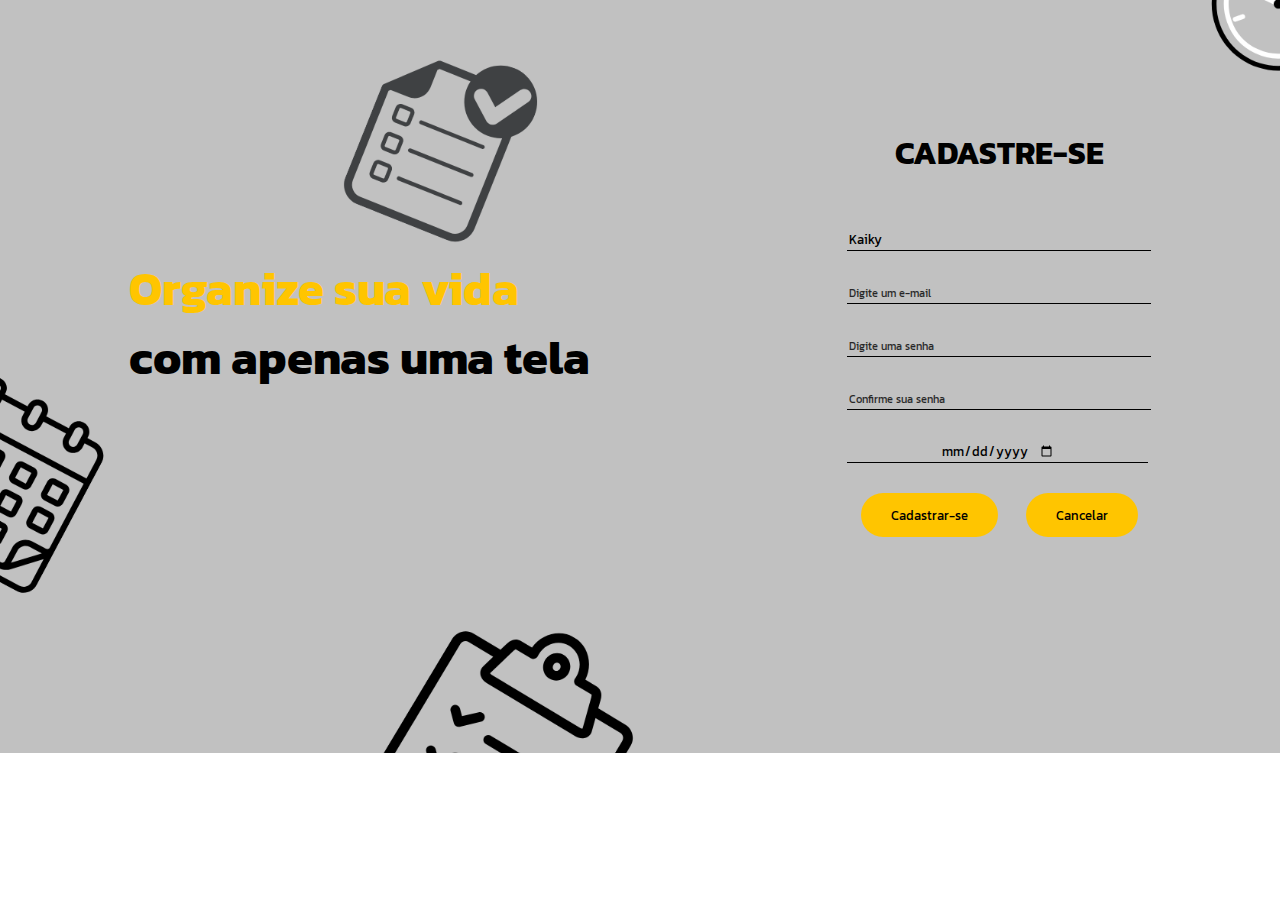
<file: cadastro.html>
<!DOCTYPE html>
<html lang="pt-br">

<head>
    <meta charset="UTF-8">
    <meta http-equiv="X-UA-Compatible" content="IE=edge">
    <meta name="viewport" content="width=device-width, initial-scale=1.0">
    <link rel="stylesheet" href="css/cadastro.css">
    <link rel="shortcut icon" href="images/logoestrela.png" type="image/x-icon">
    <title>Cadastro</title>
</head>

<body>
    <section id="fundo">
        <div class="geral">
            <h1 class="msg">
                <div class="amarelo">Organize sua vida</div>com apenas uma tela
            </h1>
            <div class="login">
                <div class="titulo">
                    <h1>CADASTRE-SE</h1>
                </div>

                <form id="right-login" name="formulario_cadastro" action="">
                    <div class="textos">
                        <input type="text" name="Nome" id="nome_usuario" placeholder="Digite seu nome de usuário"
                            value='Kaiky' required data-min-length="3" data-max-length="30" data-required
                            data-only-letters>
                    </div>
                    <div class="textos">
                        <input type="email" name="Email" id="email_usuario" placeholder="Digite um e-mail"
                            data-email-validate required data-mix-length="11" data-max-length="50">
                    </div>
                    <div class="textos">
                        <input type="password" name="Senha" id="senha_usuario" placeholder="Digite uma senha"
                            data-min-length="6" data-max-length="15" data-password-validate required>
                    </div>
                    <div class="textos">
                        <input type="password" name="Confirme" id="confirma_senha" placeholder="Confirme sua senha"
                            required data-equal="Senha">
                    </div>
                    <div class="textos">
                        <input type="date" name="nasc" id="data_nasc" placeholder="Data de nascimento" data-valida-nasc
                            required>
                    </div>
                    <div class="botoes">
                        <div class="botao_confirmar">
                            <input id="btn-submit" type="submit" name="submit" value="Cadastrar-se">
                        </div>
                        <div class="botao_confirmar">
                            <input id="btn-cancel" type="button" name="botao" value="Cancelar" onclick="limpaForm()" ;>
                        </div>
                    </div>
                </form>
            </div>
        </div>
    </section>

    <script src="js/validacao.js"></script>
</body>
<p class="error-validation template"></p>

</html>
</file>
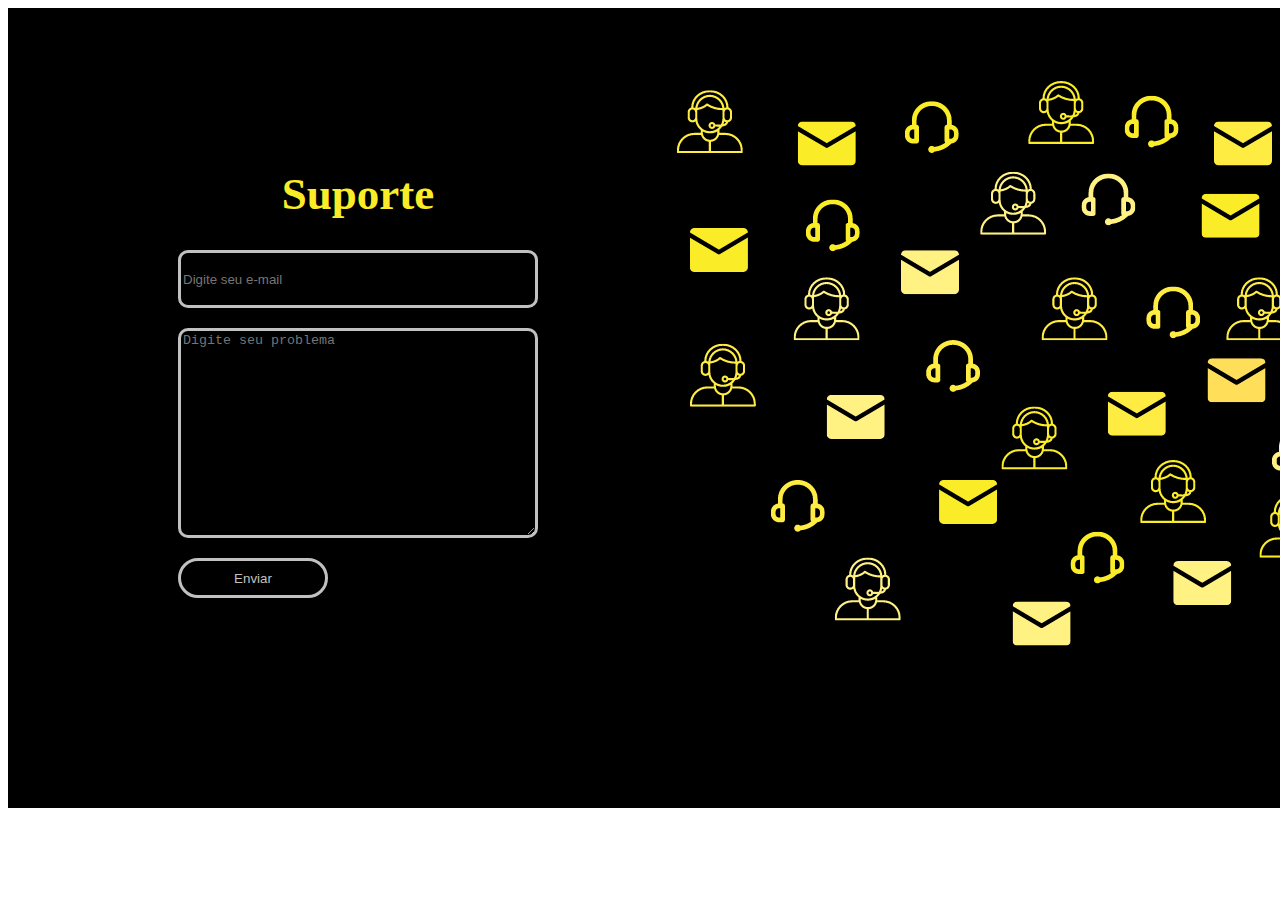
<file: gabriel.html>
<!DOCTYPE html>
<html lang="pt-br">

<head>
    <meta charset="UTF-8">
    <meta http-equiv="X-UA-Compatible" content="IE=edge">
    <meta name="viewport" content="width=device-width, initial-scale=1.0">
    <title>Starefinha</title>
    <link rel="stylesheet" href="css/gabriel.css">
</head>

<body>

    <!--Inicio Aba: suporte-->

    <section id="suporte">
        <div class="Suporte"> <!--Div pai-->

            <div class="reclamaçoes"> <!--Div para o formulario-->
                <h1 id="titulo_suporte">Suporte</h1>  <!--Titulo-->
                <input type="email" name="email" class="btn-todos e-mail" placeholder="Digite seu e-mail"> <!--Caixinha para colocar email-->
                <textarea name="mensagem" class="btn-todos mensagem" cols="30" rows="5" 
                    placeholder="Digite seu problema"></textarea> <!--Caixa para digitar sua mensagem-->
                <input type="button" value="Enviar" class="btn-todos botão"> <!--Botão de enviar-->
            </div>

        </div>
    </section>

    <!--Fim Aba: suporte-->

  

</body>

</html>
</file>
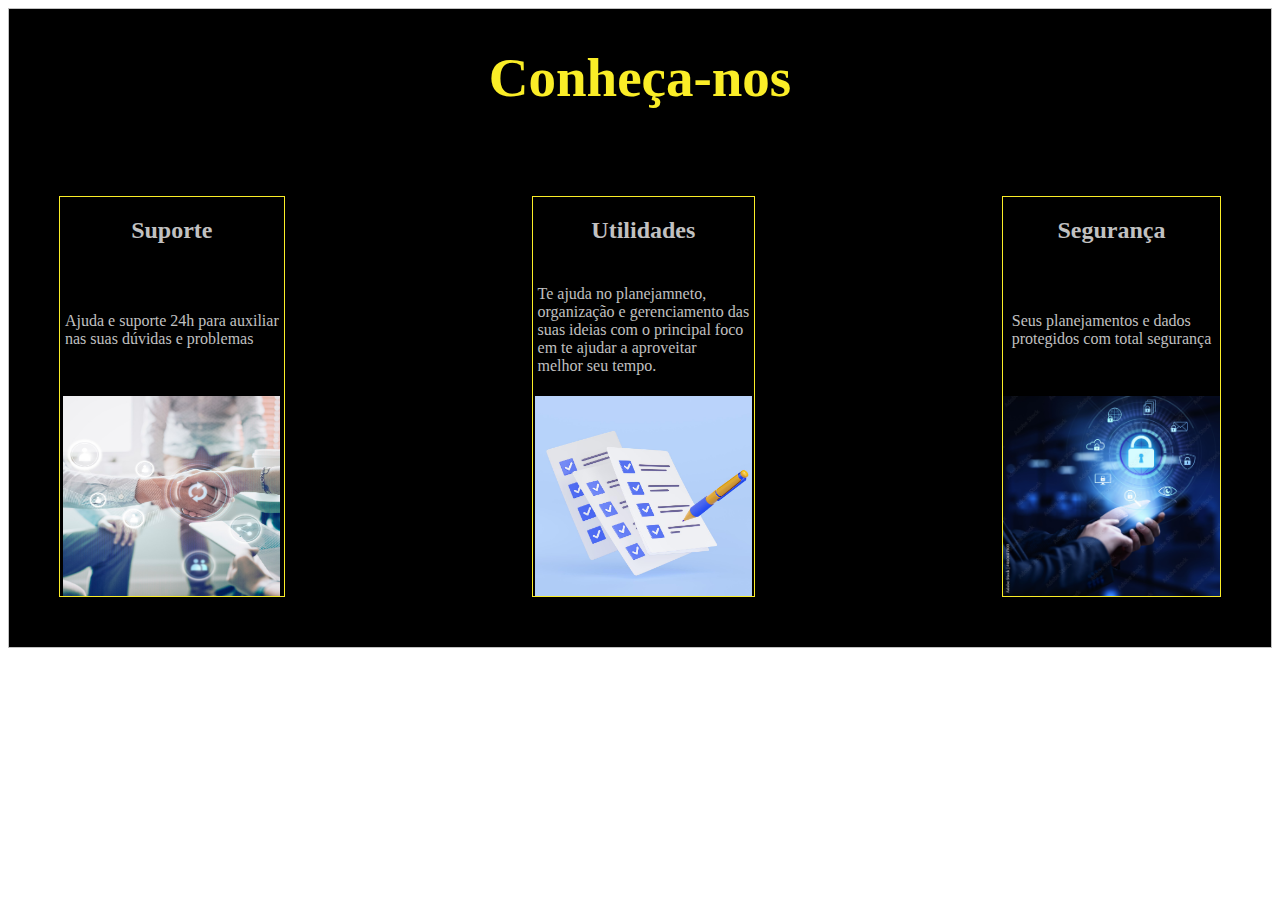
<file: kaiky.html>
<!DOCTYPE html>
<html lang="pt-br">
<head>
    <meta charset="UTF-8">
    <meta http-equiv="X-UA-Compatible" content="IE=edge">
    <meta name="viewport" content="width=device-width, initial-scale=1.0">
    <link rel="stylesheet" href="css/kaiky.css">
    <title>Document</title>
</head>
<body>
    <section id="conhecer">
        <h1>Conheça-nos</h1>
        <div class="conhecer-grid">
            <div class="conhecer-cards">
                <h2>Suporte</h2>
                <p class="explicação">Ajuda e suporte 24h para auxiliar <br> nas suas dúvidas e problemas</p>
                <img class="img-conhecer" src="images/Suporte.png" alt="">
            </div>
    
            <div class="conhecer-cards">
                <h2>Utilidades</h2>
                <p class="explicação">Te ajuda no planejamneto, <br>organização e gerenciamento das <br>suas ideias com o principal foco <br> em te ajudar a aproveitar <br> melhor seu tempo. </p>
                <img class="img-conhecer" src="images/Utilidade.png" alt="">
            </div>
    
            <div class="conhecer-cards">
                <h2>Segurança</h2>
                <p class="explicação">Seus planejamentos e dados <br>protegidos com total segurança</p>
                <img class="img-conhecer" src="images/Segurança.jpeg" alt="">
            </div>
    
          
        </div>
    </section>
    
</body>
</html>
</file>
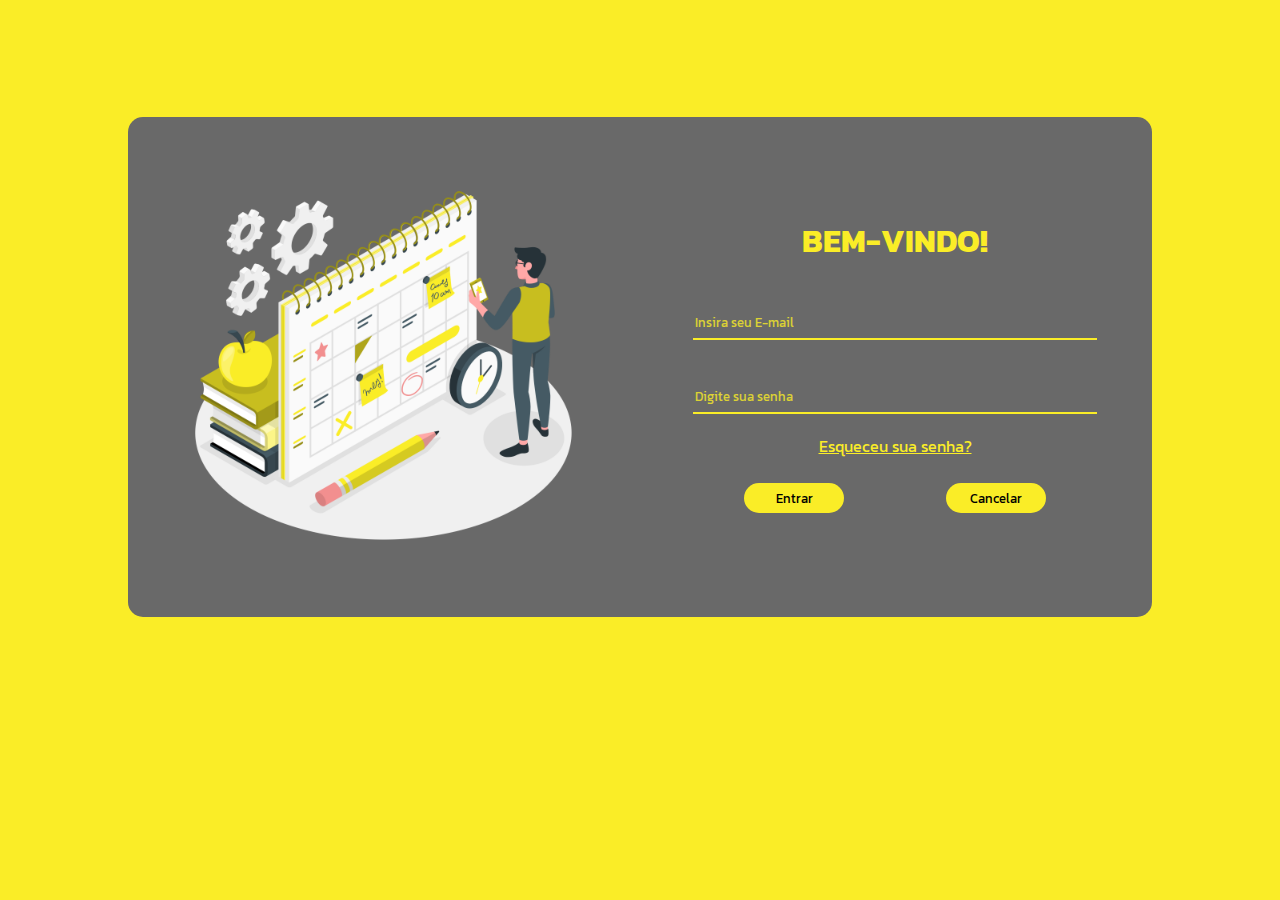
<file: login.html>
<!DOCTYPE html>
<html lang="pt-br">

<head>
    <meta charset="UTF-8">
    <meta http-equiv="X-UA-Compatible" content="IE=edge">
    <meta name="viewport" content="width=device-width, initial-scale=1.0">
    <link rel="stylesheet" href="css/login.css">
    <link rel="shortcut icon" href="images/logoestrela.png" type="image/x-icon">
    <title>Login</title>
</head>

<body>

    <div class="geral">
        <div class="fundo-secundario">
            <div class="img-login">
                <img src="images/img-login.png" alt="">
            </div>
            <form id="register-login" name="formulario_login" action="">
                <div class="bem_vindo">
                    <h1>BEM-VINDO!</h1>
                </div>
                <div class="login-area">
                    <div class="dados">
                        <input type="email" name="EMAIL" id="email" placeholder="Insira seu E-mail" data-required
                            data-email-validate data-min-leight="11" data-max-leight="50">
                    </div>
                    <div class="dados">
                        <input type="password" name="Senha" id="password" placeholder="Digite sua senha" data-required
                            data-password-validate data-min-leight="6" data-max-leigth="15">
                    </div>

                </div>
                <a href="#">Esqueceu sua senha?</a>
                <div class="botoes">
                    <div class="btn">
                        <input id="btn-entrar" type="submit" name="submit" value="Entrar">
                    </div>
                    <div class="btn">
                        <input id="btn-entrar" type="button" name="botao" value="Cancelar" onclick="limpaForm()" ;>
                    </div>
                </div>
            </form>
        </div>
    </div>
    <script src="js/login.js"></script>

</body>
<p class="error-validation template"></p>

</html>
</file>
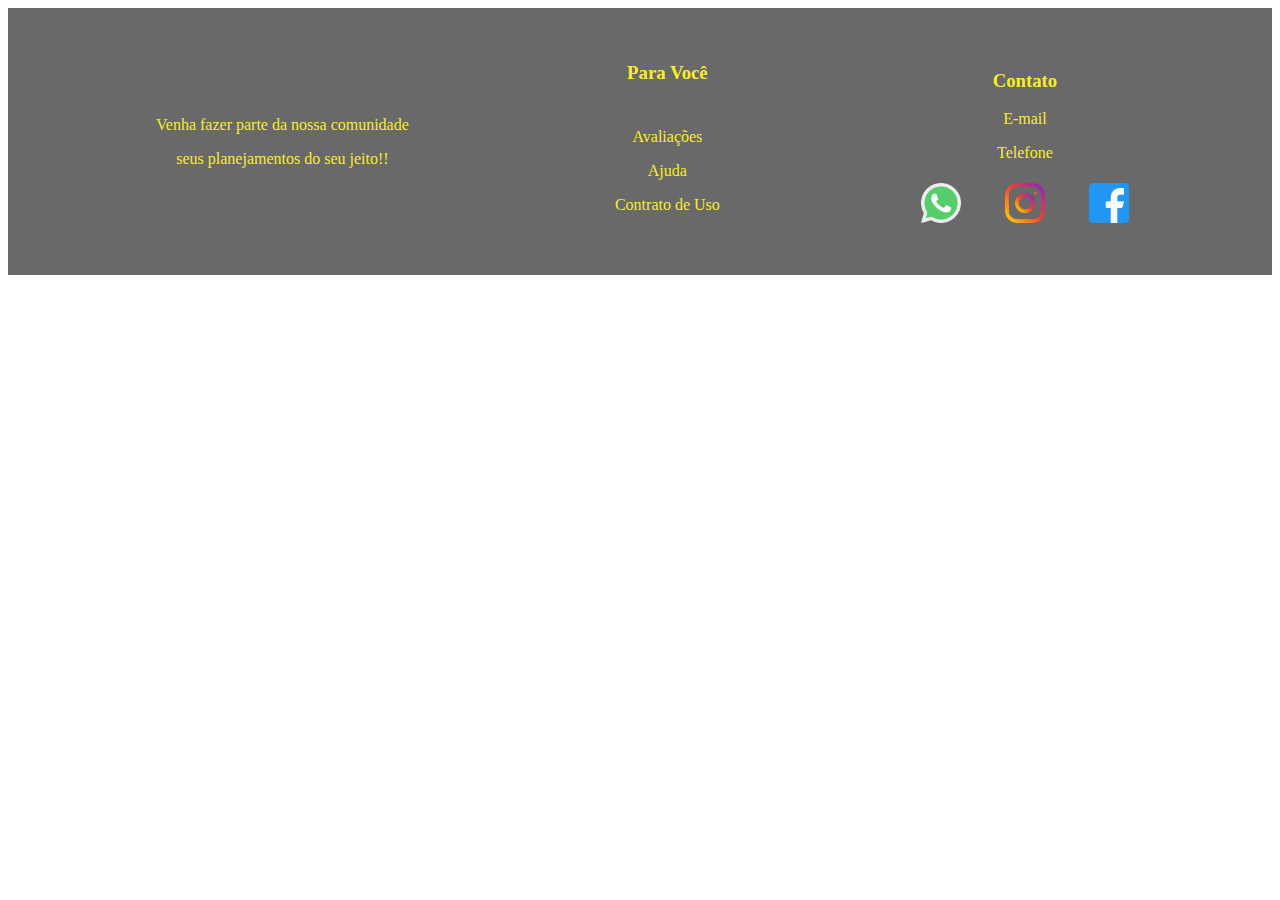
<file: thaina.html>
<!DOCTYPE html>
<html lang="pt-br">


<head>
    <meta charset="UTF-8">
    <meta http-equiv="X-UA-Compatible" content="IE=edge">
    <meta name="viewport" content="width=device-width, initial-scale=1.0">
    <link rel="stylesheet" href="css/thaina.css">
    <title>Starefinha</title>
</head>

<body>
  
    <!--Início Aba: rodapé-->
    <footer class="rodape-3"> 
        <div class="rodape">
            <div class="rodape-5">
                <p>Venha fazer parte da nossa comunidade</p> <!--Primeiro parágrafo -->
                <p>seus planejamentos do seu jeito!!</p> <!--Segundo parágrafo-->
            </div> 
            


            <div class="rodape-4">
                <div class="para você">
                    <h3>Para Você</h3> <!--Título da div Para você-->
                </div>

                <div class="rodape-1">
                    <p>Avaliações</p> <!--Primeiro parágrafo Para você-->
                    <p>Ajuda</p> <!--Segundo parágrafo Para você-->
                    <P>Contrato de Uso</P> <!--Terceiro parágrafo Para você-->
                </div>
            </div>

            <div class="contato">
                <h3>Contato</h3> <!--Título da div Contato-->
                <p>E-mail</p> <!--Primeiro parágrafo Contato-->
                <p>Telefone</p> <!--Segundo parágrafo Contato-->

                <div class="rodape-2">
                    <a href="https://www.whatsapp.com/?lang=pt_br"> <!--Link para acesso ao Whatsapp-->
                        <img src="images/whatsapp (1).png" alt="whatsapp"> <!--imagem do Whatsapp-->
                    </a>

                    <a href="https://www.instagram.com" target="_blank"> <!--Link para acesso ao Instagram-->
                        <img src="images/instagram.png" alt="instagram"> <!--Imagem do Instagram-->
                    </a>

                    <a href="https://pt-br.facebook.com" target="_blank"> <!--Link para acesso ao Facebook-->
                        <img src="images/facebook.png" alt="facebook"> <!--Imagem do Facebook-->
                    </a>
                </div>
            </div>


        </div>
    </footer>
    <!--Fim Aba: rodapé-->


</body>

</html>
</file>
<file: css/cadastro.css>
@import url('https://fonts.googleapis.com/css2?family=Kanit:wght@200&display=swap');


* {
    font-family: 'kanit', sans-serif;
}

body {
    margin: 0;
}

#fundo {
    background-image: url(fundo-login.png);
    background-size: 1467px;
    height: 753px;
}

.amarelo {
    color: rgb(255, 197, 0);
}

.geral {
    display: flex;
    height: 645px;
    justify-content: space-around;
    align-items: center;
}

.geral .msg {
    font-size: 35pt;
    color: #000000;
}

.login,
.btn-cadastro {
    display: flex;
    flex-direction: column;
    align-items: center;
}

.login {
    display: flex;
    justify-content: space-around;
}

#right-login input {
    display: flex;
    justify-content: center;
}

.textos input {
    display: block;
    width: 300px;
    margin: 30px 0;
    background: transparent;
    border: 0;
    border-bottom: 1px solid #000000;

}

.titulo {
    color: #000000;
    font-weight: 30pt;
}

.textos input::placeholder {
    color: #000000;
    font-size: 8pt;
    opacity: 0.8;
}

.textos input:focus {
    outline: 0;
    color: #000000;
}

.btn-cadastro,
#btn-submit,
#btn-cancel {
    cursor: pointer;
    border-radius: 30px;
    border: 0;
    padding: 12px 30px;
    background-color: rgb(255, 197, 0);
}

.btn-cadastro:hover,
#btn-submit:hover,
#btn-cancel:hover {
    color: rgb(255, 197, 0);
    background-color: #000000;
}

.botoes {
    display: flex;
    justify-content: space-around;
}

.error-validation {
    font-size: 15px;
    font-weight: bold;
    display: flex;
    text-align: center;
    color: #b51919;
}
</file>
<file: css/gabriel.css>
/*Inicio CSS da abba suporte*/


/*Inicio divs*/
#suporte{
    background-image: url(./Design\ sem\ nome\ \(4\).png); /*imagem de fundo*/
    width: 1400px; /*ajustar tamanho*/
    height: 700px; /*ajustar largura*/
    padding: 50px; /*centralizar a section*/
}
    
.reclamaçoes{
    width: 400px; /*ajustar tamanho*/
    height: 400px; /*ajustar largura*/
    margin-right: 900px; /*ajustar a margem para direita*/
    margin-top:80px ;  /*ajustar margem no topo*/
    text-align: center; /*centralisar o texto*/
}

.Suporte{
    display: flex; /*alinha os itens da div*/
    justify-content:flex-end; /*direção onde ficarão os itens*/
}
.reclamaçoes #titulo_suporte{
    color: #FAED27; /*cor da fonte*/
    font-size: 45px; /*tamanho da fonte*/
}
/*fim divs*/

/*inicio botões*/
.btn-todos{
    display: flex; /*alinha os botões*/
    flex-direction: column; /*deixa eles em forma de coluna*/
    margin: 20px; /*tamanho da margem*/
    border: 3px solid #c1c1c1; /*tamanho e cor da borda*/
    background-color: black; /*cor de fundo*/
}
.e-mail{
    width: 350px ; /*tamanho do botão*/
    height:50px ;  /*largura do botão*/
    border-radius: 10px; /*tira a ponta das bordas*/
    
}
.mensagem{
    width:350px ; /*tamanho do botão*/
    height:200px ; /*largura do botão*/
    border-radius: 10px;  /*tira a ponta das bordas*/
    
}
.botão{
    width:150px ; /*tamanho do botão*/
    height:40px ; /*largura do botão*/
   justify-content: center; /*direção onde ficarão os itens*/
   align-items: center; /*alinha os itens no centro*/
   border-radius: 50px; /*tira a ponta das bordas*/
   color: #c1c1c1; /*cor da fonte*/
}
/*fim botões*/
</file>
<file: css/kaiky.css>
.conhecer-grid h2{
    display: flex;
    justify-content: center;
    color: #c1c1c1;
}

#conhecer{
    border: 1px solid #c1c1c1;
    background-color: black;
   
}

.conhecer-cards{
    display: flex;
    flex-direction: column;
    justify-content: space-between;
    align-items: center;
    margin-bottom: 100px;
    margin: 50px;
    border: 1px solid #faed27;
   
    
}

.conhecer-grid{
    display: flex;
    justify-content: space-between;
}

.img-conhecer{
    width: 217px;
    height: 200px;
   
}

#conhecer h1{
    display: flex;
    justify-content: center;
    color: #faed27;
    font-size: 55px;
} 

.explicação{
    color: #c1c1c1;
    padding: 5px;
}
</file>
<file: css/login.css>
@import url('https://fonts.googleapis.com/css2?family=Kanit:wght@200&display=swap');

* {
    font-family: 'kanit', sans-serif;
}


body {
    border: 0;
    margin: 0;
    background-color: #faed27;
}

.geral {
    display: flex;
    justify-content: center;
    height: 734px;
    align-items: center;
}

.fundo-secundario {
    display: flex;
    width: 80%;
    height: 500px;
    align-items: center;
    justify-content: space-around;
    background-color: #696969;
    border-radius: 15px;
}

.login-area {
    flex-direction: column;
    display: flex;
    align-items: center;
}

#register-login a {
    display: flex;
    justify-content: center;
    color: #faed27;
}

.img-login img {
    height: 400px;
    width: 400px;
}

.login-area input:focus {
    outline: 0;
}

.bem_vindo h1 {
    color: #faed27;
    text-align: center;
}



.login-area input {
    display: block;
    margin: 20px 0;
    width: 400px;
    height: 30px;
    border: 0;
    border-bottom: 2px solid #faed27;
    background: transparent;
    color: #faed27;
    cursor: pointer;
}

.btn {
    display: flex;
    margin: 25px 5px;
}

.dados a {
    font-size: small;
    color: #faed27;
}

.botoes {
    display: flex;
    justify-content: space-around;
}


.btn #btn-entrar {
    background-color: #faed27;
    border: 0;
    cursor: pointer;
    border-radius: 30px;
    width: 100px;
    height: 30px;
}

.dados input::placeholder {
    color: #faed27;
    opacity: 0.8;
}

.btn #btn-entrar:hover {
    opacity: 0.5;
}

#register-login h1 {
    display: block;
    justify-content: center;
    align-items: center;
}

.error-validation {
    font-size: 15px;
    font-weight: bold;
    display: flex;
    text-align: center;
    color: #b51919;
}
</file>
<file: css/thaina.css>
/* Inicio do css footer*/

/*Inicio do rodapé geral*/
.rodape{
    left: 0;
    bottom: 0;
    color: #faed27;
    text-align: center;
    align-items: center;
    padding-left: 20px;
    padding-right: 20px;
    border: 1px solid #ccc;
    padding: 5px 5px;
    display: flex; 
    justify-content: space-around;
    border: 0px solid #696969;
}
/*Fim do rodapé geral*/


/*Inicio imagens*/
footer a img{
    width: 40px;
    height: 40px;
    padding: 0px 20px;
}
/*Fim imagens*/

/*Inicio borda Para você*/
.rodape-1{
    border: 0px solid #696969;
    padding: 10px 10px;
}
/*Fim borda Para você*/

/*Inicio borda Redes sociais*/
.rodape-2{
    border: 0px solid #696969;
    padding: 5px 5px; 
}
/*Fim borda Redes sociais*/

/*Inicio borda Footer*/
.rodape-3{
    border: 0px solid #696969;
    padding: 30px 30px;
}
/*Fim borda Footer*/

/*Inicio borda frase*/ 
.rodape-5{
    border: 0px solid #696969;
    padding: 30px 30px;
}
/*Fim borda frase*/

/*Inicio cor Footer*/
footer {
    background-color: #696969;
}
/*Fim cor Footer*/

/*Inicio link Redes sociais*/
a{
    text-decoration: none;
}
/*Fim link Redes sociais*/

/*Fim da aba footer*/
</file>
